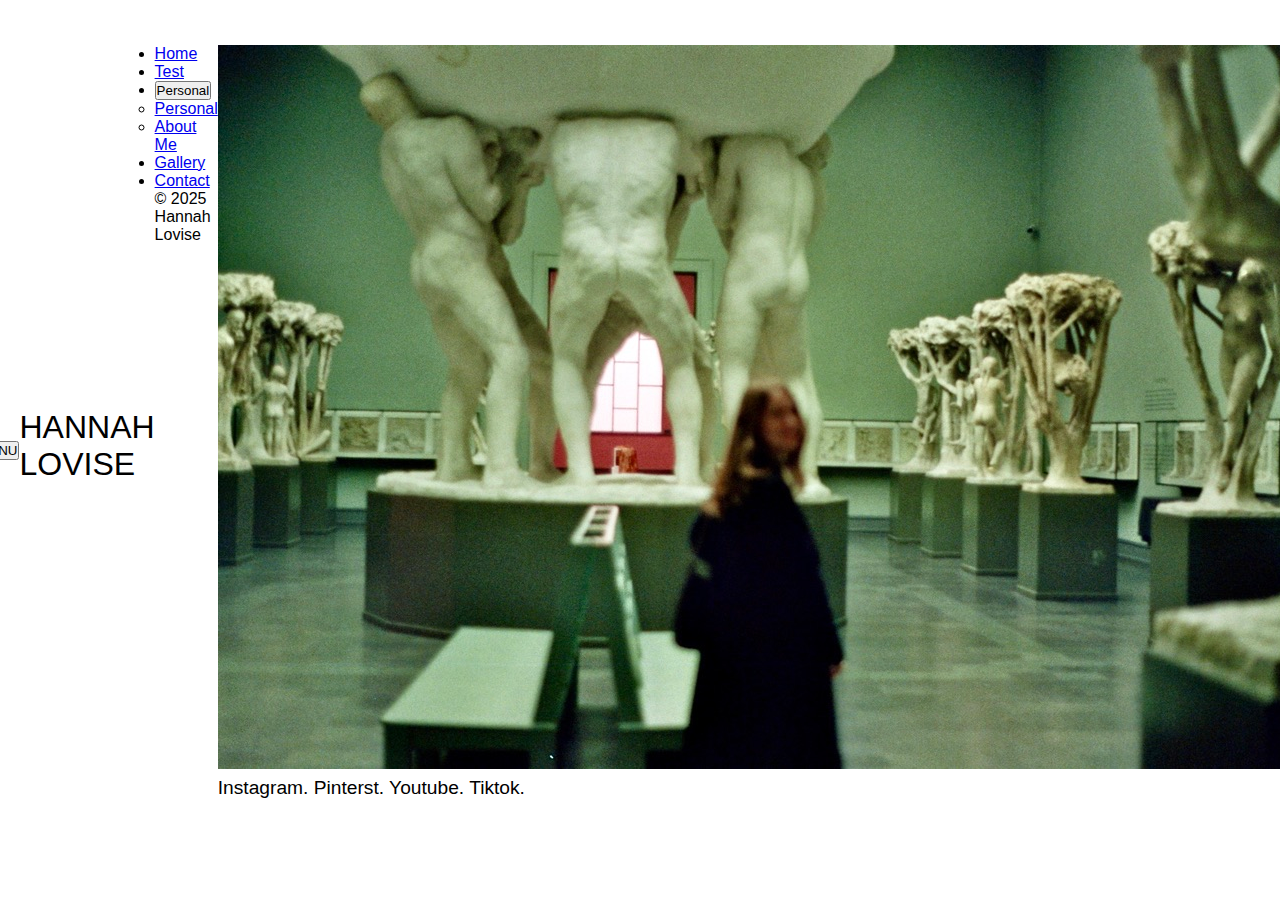
<file: about.html>
<!DOCTYPE html>
<html lang="en">
<head>
  <link href="https://fonts.googleapis.com/css2?family=EB+Garamond&display=swap" rel="stylesheet">
  <link href="https://fonts.googleapis.com/css2?family=Playfair+Display&display=swap" rel="stylesheet">
  <link href="https://fonts.googleapis.com/css2?family=Montserrat:wght@300&display=swap" rel="stylesheet">
  <meta charset="UTF-8" />
  <meta name="viewport" content="width=device-width, initial-scale=1.0" />
  <title>HANNAH LOVISE</title>
  <link rel="stylesheet" href="style.css" />
  <link rel="icon" href="Photos/Icon/iconphoto.png" type="image/png" />

</head>

<body>
  <button class="hamburger" onclick="toggleSidebar()">MENU</button>

  <header class="main-header">
    <h1>HANNAH LOVISE</h1>
  </header>

  <div class="container">
    <aside class="sidebar">
        
        <div id="sidebar-nav">
          <script>
              fetch('sidebar.html')
                .then(response => response.text())
                .then(html => {
                  document.getElementById('sidebar-nav').innerHTML = html;
                });
          </script> 
        </div>
        <div class="sidebar-footer">
          <p>© 2025 Hannah Lovise</p>
        </div>
      </aside> 
      

    <div class="content">
      <main>
        <img src="Photos/Frontpage/BA355750-9E1C-4676-A0FE-AC55223334EC_1_105_c.jpeg" alt="frontpage">
        <p>Instagram. Pinterst. Youtube. Tiktok.
        </p>
      </main>
    </div>
  </div>
  <script src="dropdownmenu.js"></script>
</body>
</html>
</file>
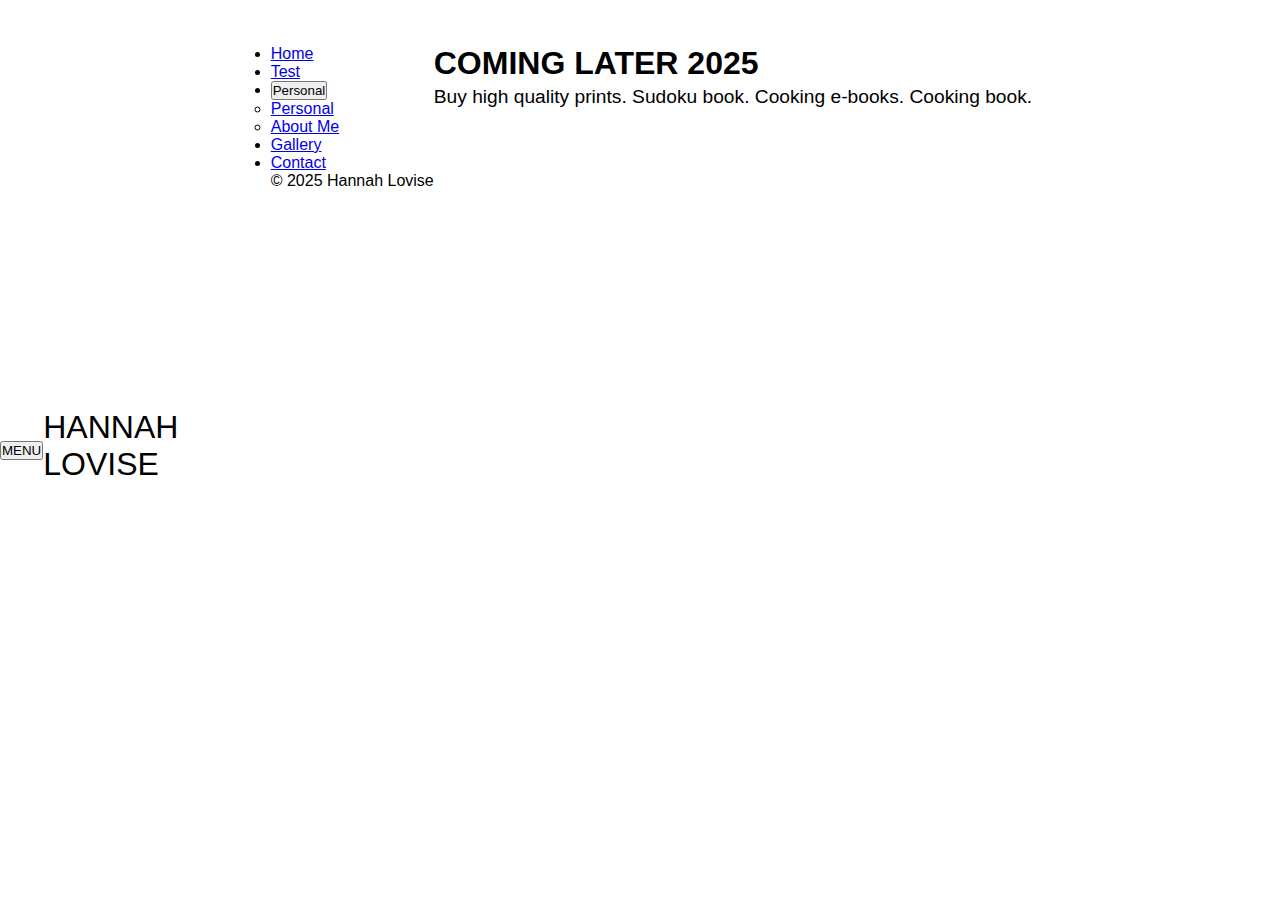
<file: shop.html>
<!DOCTYPE html>
<html lang="en">
<head>
  <link href="https://fonts.googleapis.com/css2?family=EB+Garamond&display=swap" rel="stylesheet">
  <link href="https://fonts.googleapis.com/css2?family=Playfair+Display&display=swap" rel="stylesheet">
  <link href="https://fonts.googleapis.com/css2?family=Montserrat:wght@300&display=swap" rel="stylesheet">
  <meta charset="UTF-8" />
  <meta name="viewport" content="width=device-width, initial-scale=1.0" />
  <title>HANNAH LOVISE</title>
  <link rel="stylesheet" href="style.css" />
  <link rel="icon" href="Photos/Icon/iconphoto.png" type="image/png" />

</head>

<body>
  <button class="hamburger" onclick="toggleSidebar()">MENU</button>

  <header class="main-header">
    <h1>HANNAH LOVISE</h1>
  </header>

  <div class="container">
    <aside class="sidebar">
        
        <div id="sidebar-nav">
          <script>
              fetch('sidebar.html')
                .then(response => response.text())
                .then(html => {
                  document.getElementById('sidebar-nav').innerHTML = html;
                });
          </script> 
        </div>
        <div class="sidebar-footer">
          <p>© 2025 Hannah Lovise</p>
        </div>
      </aside> 
      

    <div class="content">
      <main>
        <h1>COMING LATER 2025</h1>
        <p> Buy high quality prints. Sudoku book. Cooking e-books. Cooking book.
        </p>
      </main>
    </div>
  </div>
  <script src="dropdownmenu.js"></script>
</body>
</html>
</file>
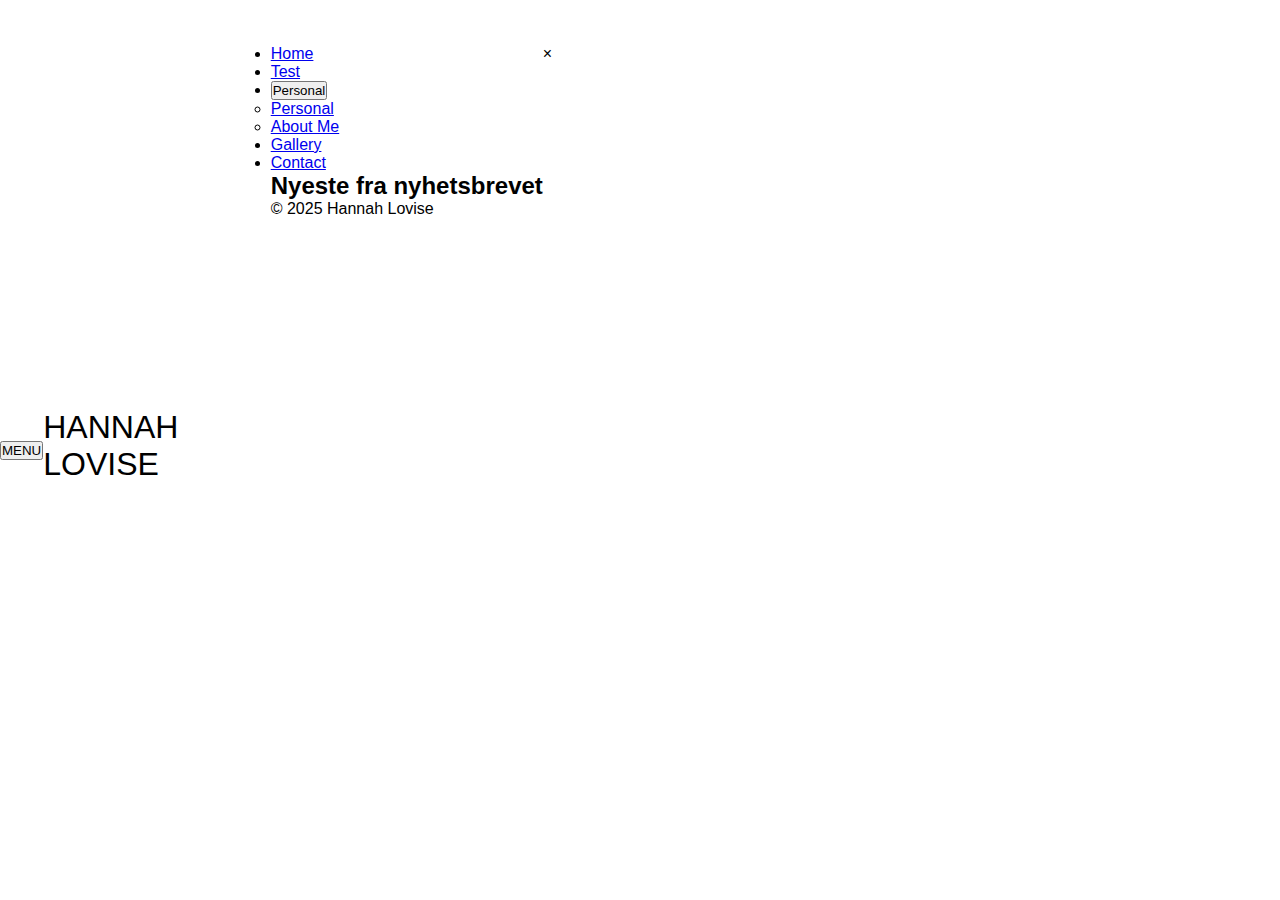
<file: substack.html>
<!DOCTYPE html>
<html lang="en">
<head>
  <link href="https://fonts.googleapis.com/css2?family=EB+Garamond&display=swap" rel="stylesheet">
  <link href="https://fonts.googleapis.com/css2?family=Playfair+Display&display=swap" rel="stylesheet">
  <link href="https://fonts.googleapis.com/css2?family=Montserrat:wght@300&display=swap" rel="stylesheet">
  <meta charset="UTF-8" />
  <meta name="viewport" content="width=device-width, initial-scale=1.0" />
  <title>HANNAH LOVISE</title>
  <link rel="stylesheet" href="style.css" />
  <link rel="icon" href="Photos/Icon/iconphoto.png" type="image/png" />
</head>

<body>
  <button class="hamburger" onclick="toggleSidebar()">MENU</button>

  <header class="main-header">
    <h1>HANNAH LOVISE</h1>
  </header>
  <div class="container">
    <aside class="sidebar">
        
        <div id="sidebar-nav">
          <script>
              fetch('sidebar.html')
                .then(response => response.text())
                .then(html => {
                  document.getElementById('sidebar-nav').innerHTML = html;
                });
          </script> 
        </div>

        <div class="content">
            <main>
                <section id="substack-feed">
                  <h2>Nyeste fra nyhetsbrevet</h2>
                  <div id="substack-posts"></div>
                </section>
              </main>
              <script src="substack.js"></script>
          </div>

        <div class="sidebar-footer">
          <p>© 2025 Hannah Lovise</p>
        </div>
      </aside> 
      

      <div class="content">
          <main>
        </main>
    </div>
    <!-- Lightbox -->
    <div id="lightbox" class="lightbox hidden">
        <span class="close" id="closeBtn">&times;</span>
    </div>
    </div>
  </div>

  <script src="substack.js"></script>
  <script src="lightbox.js"></script>
  <script src="dropdownmenu.js"></script>
</body>
</html>
</file>
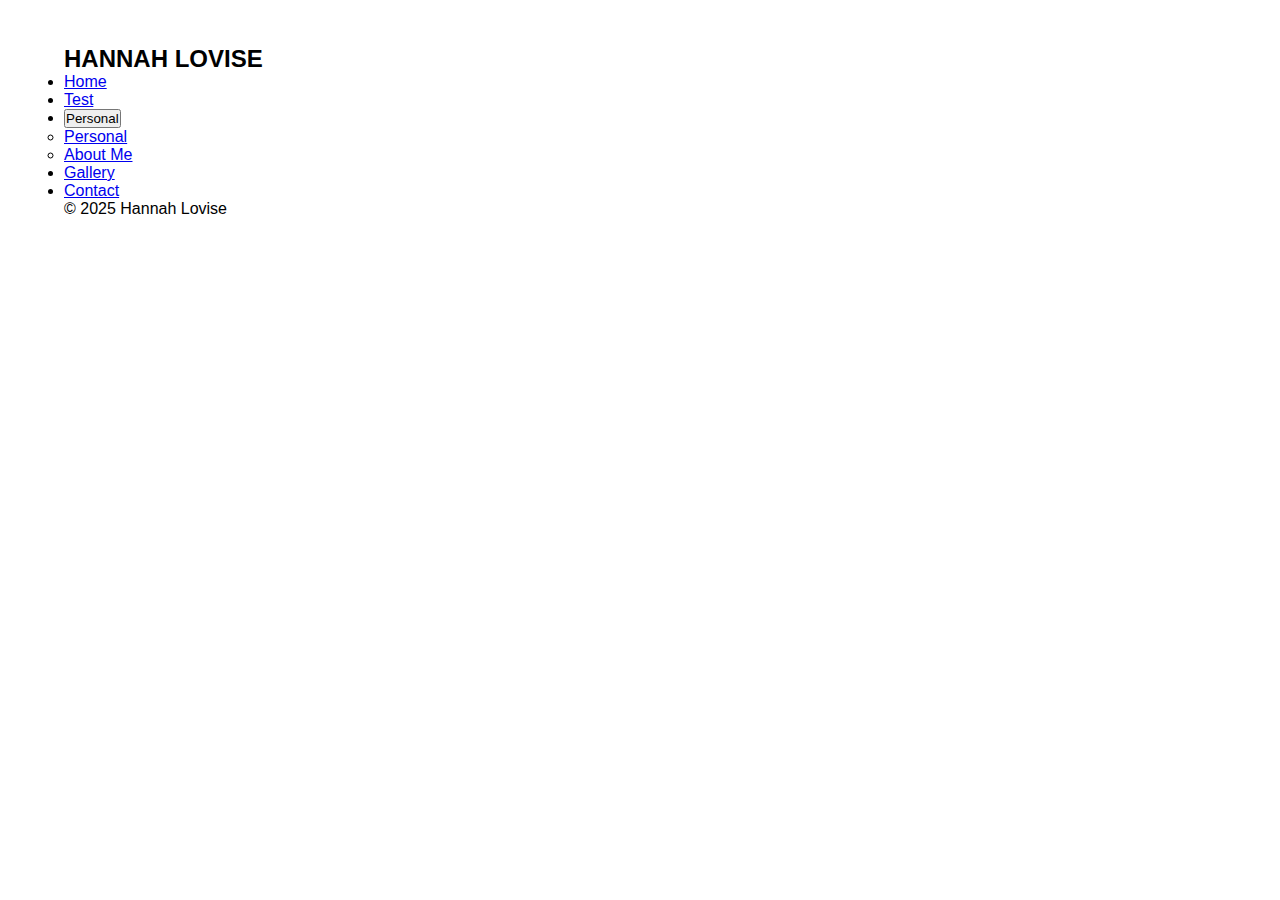
<file: work.html>
<!DOCTYPE html>
<html lang="en">
<head>
  <link href="https://fonts.googleapis.com/css2?family=EB+Garamond&display=swap" rel="stylesheet">
  <meta charset="UTF-8" />
  <meta name="viewport" content="width=device-width, initial-scale=1.0" />
  <title>Minimal Portfolio</title>
  <link rel="stylesheet" href="style.css" />
</head>

<body>
  <div class="container">
    <aside class="sidebar">
        <div class="sidebar-header">
          <h2>HANNAH LOVISE</h2>
          <!-- <p>Photography</p> -->
        </div>
        
        <div id="sidebar-nav">
          <script>
              fetch('sidebar.html')
                .then(response => response.text())
                .then(html => {
                  document.getElementById('sidebar-nav').innerHTML = html;
                });
          </script> 
        </div>

        <div class="sidebar-footer">
          <p>© 2025 Hannah Lovise</p>
        </div>
      </aside> 
      

    <div class="content">
      <main>
        
        <div id="gallery-container">
            <script>
              fetch('images.json')
                .then(res => res.json())
                .then(images => {
                  const container = document.getElementById('gallery-container');
          
                  // Lag <section class="gallery">
                  const section = document.createElement('section');
                  section.className = 'gallery';
          
                  // For hvert bilde, lag <div class="gallery-item"> med <img>
                  images.forEach(src => {
                    const div = document.createElement('div');
                    div.className = 'gallery-item';
          
                    const img = document.createElement('img');
                    img.src = src;
                    img.alt = 'Bilde';
          
                    div.appendChild(img);
                    section.appendChild(div);
                  });
          
                  container.innerHTML = '';
                  container.appendChild(section);
                })
                .catch(err => console.error('Kunne ikke laste bilder:', err));
            </script>
          </div>

      </main>
    </div>
  </div>
</body>
</html>
</file>
<file: style.css>
* {
    box-sizing: border-box;
    margin: 0;
    padding: 0;
  }
  
  body {
    font-family: Helvetica, Arial, sans-serif;
    background-color: #ffffff;
    color: #000000;
    height: 100vh;
    display: flex;
    align-items: center;
    justify-content: center;
  }
  
  .container {
    display: flex;
    width: 90%;
    max-width: 1200px;
    height: 90vh;
  }
  
  .left-column {
    width: 30%;
    padding: 2rem;
    display: flex;
    flex-direction: column;
    justify-content: center;
  }
  
  .right-column {
    width: 70%;
    padding: 2rem;
    overflow-y: auto;
    display: flex;
    align-items: center;
  }
  
  header h1 {
    font-size: 2rem;
    font-weight: normal;
    margin-bottom: 0.5rem;
  }
  
  header p {
    font-size: 1rem;
    color: #555;
  }
  
  main p {
    font-size: 1.2rem;
    line-height: 1.6;
  }
</file>
